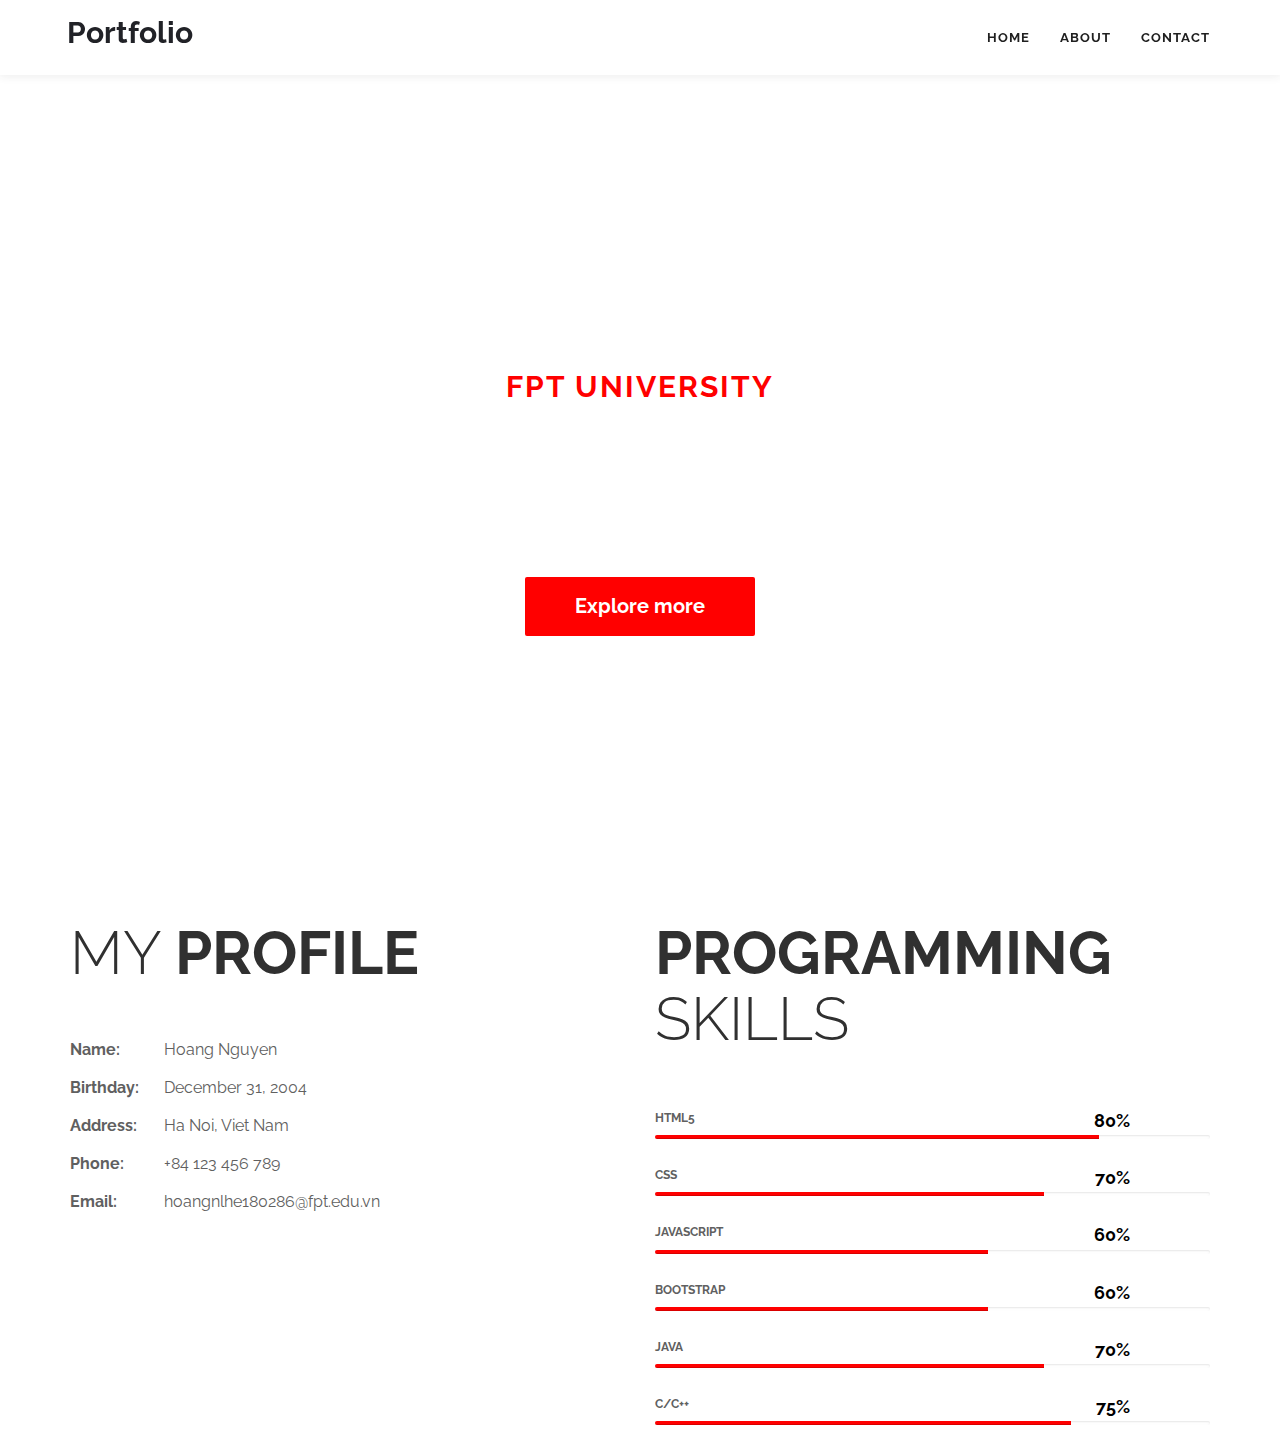
<file: index.html>
<!DOCTYPE html>
<html lang="en">

<head>
	<meta charset="utf-8">
	<meta http-equiv="X-UA-Compatible" content="IE=Edge">
	<meta name="viewport" content="width=device-width, initial-scale=1">
	<meta name="keywords" content="">
	<meta name="description" content="">
	<title>Portfolio_Demo</title>

	<link rel="icon" href="https://upload.wikimedia.org/wikipedia/commons/2/2f/Logo_fpt_university.jpg">
	<link rel="stylesheet" href="css/bootstrap.min.css">
	<link rel="stylesheet" href="css/font-awesome.min.css">
	<link rel="stylesheet" href="css/style.css">
	<link href='//fonts.googleapis.com/css?family=Raleway:400,300,600,700' rel='stylesheet' type='text/css'>

</head>

<body data-spy="scroll" data-target="#rock-navigation">
	<div class="navbar navbar-default bs-dos-nav navbar-fixed-top" role="navigation">
		<div class="container">

			<div class="navbar-header">
				<button class="navbar-toggle" data-toggle="collapse" data-target="#rock-navigation" aria-label="Toggle navigation">
					<span class="icon icon-bar"></span>
					<span class="icon icon-bar"></span>
					<span class="icon icon-bar"></span>
				</button>
				<a href="#home" class="navbar-brand">Portfolio</a>
			</div>
			<nav class="collapse navbar-collapse" id="rock-navigation">
				<ul class="nav navbar-nav navbar-right main-navigation text-uppercase">
					<li><a href="index.html" class="smoothScroll">Home</a></li>
					<li><a href="about.html" class="smoothScroll">About</a></li>
					<li><a href="contact.html" class="smoothScroll">Contact</a></li>
				</ul>
			</nav>

		</div>
	</div>

	<section id="home" class="templatemo-home">
		<div class="container">
			<div class="row">
				<div class="col-md-2 col-sm-1"></div>
				<div class="col-md-8 col-sm-10">
					<h1 class="tm-home-title"><strong>Hoang Nguyen</strong></h1>
					<h2 class="tm-home-subtitle">FPT University</h2>
					<p>I am a <strong>Second year Sofware Engineering Student</strong> at <strong>FPT
							University</strong>,
						<br>currently studying <strong>Web Developing</strong> Subject.
						<br>Hope you have a nice day!
					</p>
					<a href="#resume" class="btn btn-default smoothScroll tm-view-more-btn"> Explore more</a>
				</div>
				<div class="col-md-2 col-sm-1"></div>
			</div>
		</div>
	</section>

	<section id="resume" class="tm-padding-top-bottom-100">
		<div class="container">
			<div class="row">
				<div class="col-md-6 col-sm-6">
					<h2 class="title">My <strong>Profile</strong></h2>
					<p><span class="tm-info-label">Name: </span> Hoang Nguyen</p>
					<p><span class="tm-info-label">Birthday: </span> December 31, 2004</p>
					<p><span class="tm-info-label">Address: </span> Ha Noi, Viet Nam</p>
					<p><span class="tm-info-label">Phone: </span> +84 123 456 789</p>
					<p><span class="tm-info-label">Email: </span> hoangnlhe180286@fpt.edu.vn</p>
				</div>
				<div class="col-md-6 col-sm-6">
					<h2 class="title"><strong>Programming</strong> Skills</h2>

					<h4 class="tm-progress-label">HTML5 <small class="progress-percent-small">80%</small></h4>
					<div class="progress tm-progress">
						<div class="progress-bar progress-bar-danger" role="progressbar" aria-valuenow="90"
							aria-valuemin="0" aria-valuemax="100" style="width: 80%;"></div>
					</div>

					<h4 class="tm-progress-label">CSS <small class="progress-percent-small">70%</small></h4>
					<div class="progress tm-progress">
						<div class="progress-bar progress-bar-danger" role="progressbar" aria-valuenow="90"
							aria-valuemin="0" aria-valuemax="100" style="width: 70%;"></div>
					</div>

					<h4 class="tm-progress-label">Javascript <small class="progress-percent-small">60%</small></h4>
					<div class="progress tm-progress">
						<div class="progress-bar progress-bar-danger" role="progressbar" aria-valuenow="90"
							aria-valuemin="0" aria-valuemax="100" style="width: 60%;"></div>
					</div>

					<h4 class="tm-progress-label">Bootstrap <small class="progress-percent-small">60%</small></h4>
					<div class="progress tm-progress">
						<div class="progress-bar progress-bar-danger" role="progressbar" aria-valuenow="90"
							aria-valuemin="0" aria-valuemax="100" style="width: 60%;"></div>
					</div>

					<h4 class="tm-progress-label">Java <small class="progress-percent-small">70%</small></h4>
					<div class="progress tm-progress">
						<div class="progress-bar progress-bar-danger" role="progressbar" aria-valuenow="90"
							aria-valuemin="0" aria-valuemax="100" style="width: 70%;"></div>
					</div>

					<h4 class="tm-progress-label">C/C++ <small class="progress-percent-small">75%</small></h4>
					<div class="progress tm-progress">
						<div class="progress-bar progress-bar-danger" role="progressbar" aria-valuenow="90"
							aria-valuemin="0" aria-valuemax="100" style="width: 75%;"></div>
					</div>

				</div>
			</div>
		</div>
	</section>
	<!-- END -->

	<script src="js/jquery.js"></script>
	<script src="js/bootstrap.min.js"></script>
	<script src="js/smoothscroll.js"></script>
	<script src="js/jquery.nav.js"></script>
	<script src="js/isotope.js"></script>
	<script src="js/imagesloaded.min.js"></script>
	<script src="js/custom.js"></script>
</body>

</html>
</file>
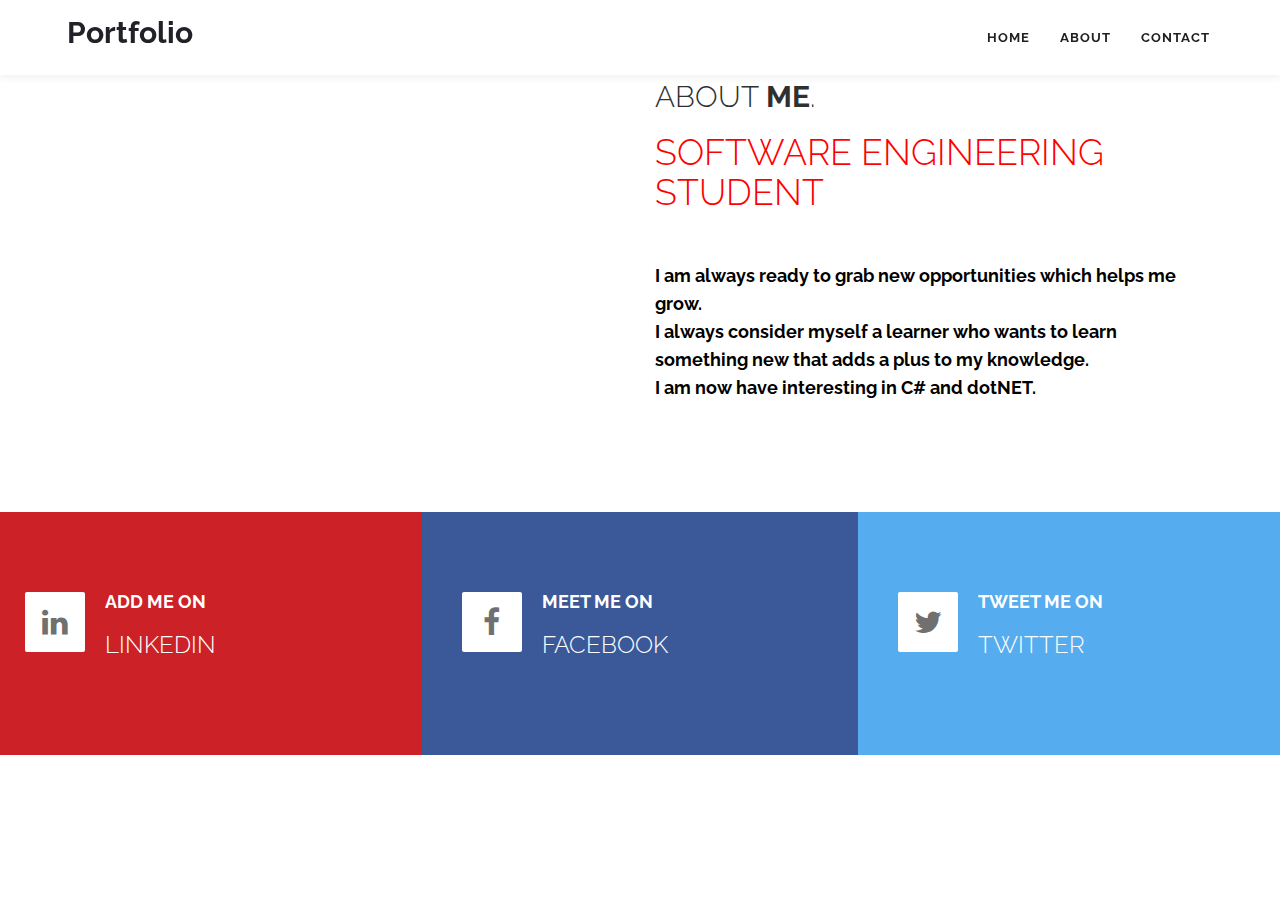
<file: about.html>
<!DOCTYPE html>
<html lang="en">

<head>
	<meta charset="utf-8">
	<meta http-equiv="X-UA-Compatible" content="IE=Edge">
	<meta name="viewport" content="width=device-width, initial-scale=1">
	<meta name="keywords" content="">
	<meta name="description" content="">
	<title>Portfolio_Demo</title>

	<link rel="icon" href="https://upload.wikimedia.org/wikipedia/commons/2/2f/Logo_fpt_university.jpg">
	<link rel="stylesheet" href="css/bootstrap.min.css">
	<link rel="stylesheet" href="css/font-awesome.min.css">
	<link rel="stylesheet" href="css/style.css">
	<link href='//fonts.googleapis.com/css?family=Raleway:400,300,600,700' rel='stylesheet' type='text/css'>

</head>

<body data-spy="scroll" data-target="#rock-navigation">
	<div class="navbar navbar-default bs-dos-nav navbar-fixed-top" role="navigation">
		<div class="container">

			<div class="navbar-header">
				<button class="navbar-toggle" data-toggle="collapse" data-target="#rock-navigation" aria-label="Toggle navigation">
					<span class="icon icon-bar"></span>
					<span class="icon icon-bar"></span>
					<span class="icon icon-bar"></span>
				</button>
				<a href="#home" class="navbar-brand">Portfolio</a>
			</div>
			<nav class="collapse navbar-collapse" id="rock-navigation">
				<ul class="nav navbar-nav navbar-right main-navigation text-uppercase">
					<li><a href="index.html" class="smoothScroll">Home</a></li>
					<li><a href="about.html" class="smoothScroll">About</a></li>
					<li><a href="contact.html" class="smoothScroll">Contact</a></li>
				</ul>
			</nav>

		</div>
	</div>

	<section id="about" class="tm-about">
		<div class="container">
			<div class="row">
				<div class="col-md-offset-6 col-md-6 col-sm-offset-6 col-sm-7">
					<div class="title">
						<h2>About <strong>me</strong>.</h2>
						<h1 class="tm-red-text">Software Engineering Student</h1>
					</div>
					<p class="tm-black-text">I am always ready to grab new opportunities which helps me grow.
						<br>I always consider myself a learner who wants to learn something new that adds a plus to my knowledge.
						<br>I am now have interesting in C# and dotNET.
				</div>
			</div>
		</div>
	</section>

	<section id="social" class="tm-social">
		<div class="container">
			<div class="row">

				<div class="col-md-4 col-sm-4 wow rotateInUpLeft" data-wow-delay="0.9s">
					<div class="media linkedin">
						<a href="#" onclick="coming_soon()">
							<div class="media-object pull-left">
								<i class="fa fa-linkedin"></i>
							</div>
							<div class="media-body">
								<h4 class="media-heading tm-social-title">Add me on</h4>
								<h3>LinkedIn</h3>
							</div>
						</a>
					</div>
				</div>

				<div class="col-md-4 col-sm-4 wow rotateInUpLeft" data-wow-delay="0.3s">
					<div class="media facebook">
						<a href="#" onclick="coming_soon()">
							<div class="media-object pull-left">
								<i class="fa fa-facebook"></i>
							</div>
							<div class="media-body">
								<h4 class="media-heading tm-social-title">Meet me on</h4>
								<h3>Facebook</h3>
							</div>
						</a>
					</div>
				</div>

				<div class="col-md-4 col-sm-4 wow rotateInUpLeft" data-wow-delay="0.6s">
					<div class="media twitter">
						<a href="#" onclick="coming_soon()">
							<div class="media-object pull-left">
								<i class="fa fa-twitter"></i>
							</div>
							<div class="media-body">
								<h4 class="media-heading tm-social-title">Tweet me on</h4>
								<h3>Twitter</h3>
							</div>
						</a>
					</div>
				</div>

			</div>
		</div>
	</section>
	<!-- END -->

	<script src="js/jquery.js"></script>
	<script src="js/bootstrap.min.js"></script>
	<script src="js/smoothscroll.js"></script>
	<script src="js/jquery.nav.js"></script>
	<script src="js/isotope.js"></script>
	<script src="js/imagesloaded.min.js"></script>
	<script src="js/custom.js"></script>
</body>

</html>
</file>
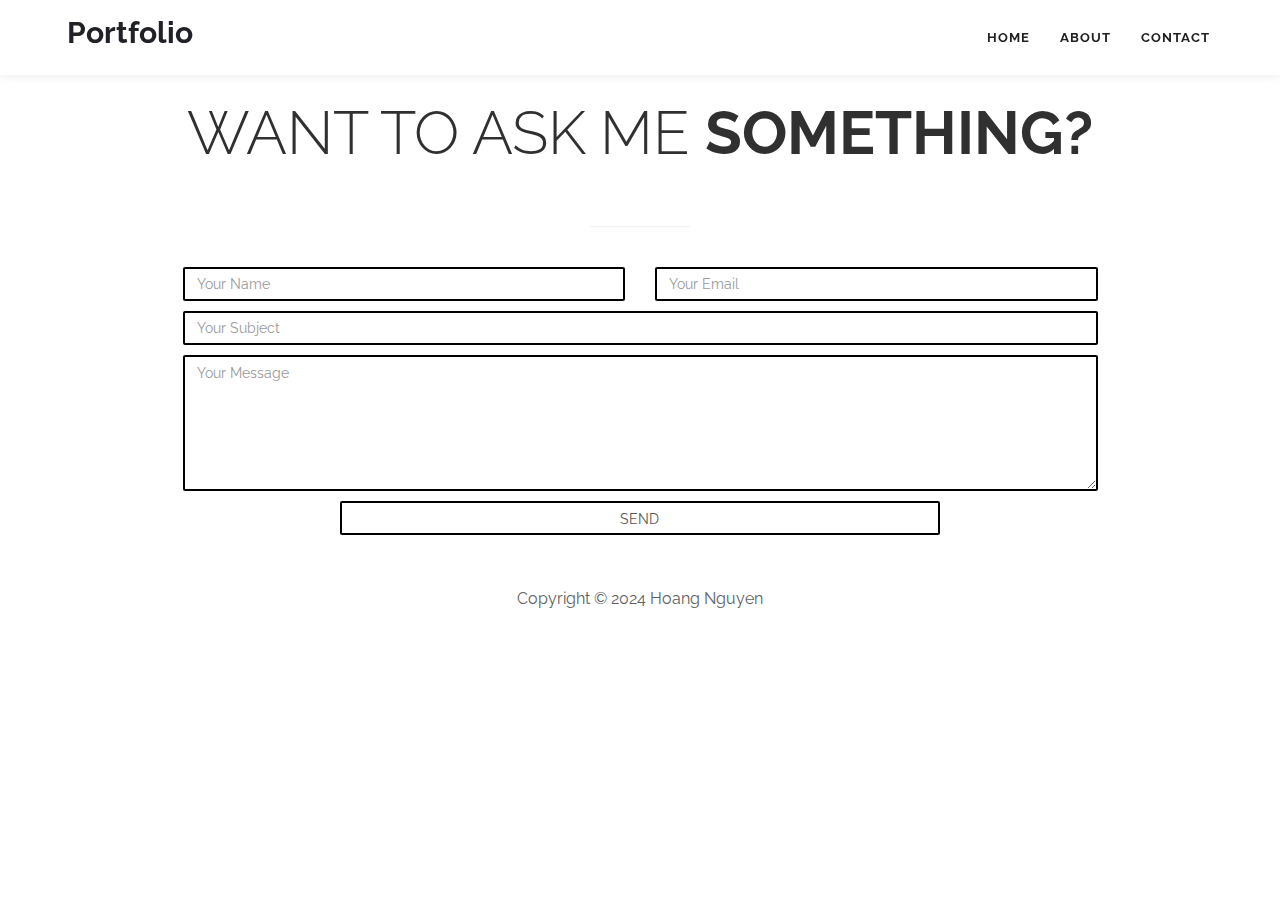
<file: contact.html>
<!DOCTYPE html>
<html lang="en">

<head>
	<meta charset="utf-8">
	<meta http-equiv="X-UA-Compatible" content="IE=Edge">
	<meta name="viewport" content="width=device-width, initial-scale=1">
	<meta name="keywords" content="">
	<meta name="description" content="">
	<title>Portfolio_Demo</title>

	<link rel="icon" href="https://upload.wikimedia.org/wikipedia/commons/2/2f/Logo_fpt_university.jpg">
	<link rel="stylesheet" href="css/bootstrap.min.css">
	<link rel="stylesheet" href="css/font-awesome.min.css">
	<link rel="stylesheet" href="css/style.css">
	<link href='//fonts.googleapis.com/css?family=Raleway:400,300,600,700' rel='stylesheet' type='text/css'>

</head>

<body data-spy="scroll" data-target="#rock-navigation">
	<div class="navbar navbar-default bs-dos-nav navbar-fixed-top" role="navigation">
		<div class="container">

			<div class="navbar-header">
				<button class="navbar-toggle" data-toggle="collapse" data-target="#rock-navigation" aria-label="Toggle navigation">
					<span class="icon icon-bar"></span>
					<span class="icon icon-bar"></span>
					<span class="icon icon-bar"></span>
				</button>
				<a href="#home" class="navbar-brand">Portfolio</a>
			</div>
			<nav class="collapse navbar-collapse" id="rock-navigation">
				<ul class="nav navbar-nav navbar-right main-navigation text-uppercase">
					<li><a href="index.html" class="smoothScroll">Home</a></li>
					<li><a href="about.html" class="smoothScroll">About</a></li>
					<li><a href="contact.html" class="smoothScroll">Contact</a></li>
				</ul>
			</nav>

		</div>
	</div>

	<section id="contact" class="tm-contact">
		<div class="container">
			<div class="row">
				<div class="col-md-12">
					<h2 class="title">Want to ask me <strong>something?</strong></h2>
					<hr>
				</div>
				<div class="col-md-1 col-sm-1"></div>
				<div class="col-md-10 col-sm-10">
					<form action="#" method="post">
						<div class="col-md-6 col-sm-6">
							<input class="form-control" type="text" placeholder="Your Name">
						</div>

						<div class="col-md-6 col-sm-6">
							<input class="form-control" type="email" placeholder="Your Email">
						</div>

						<div class="col-md-12 col-sm-12">
							<input class="form-control" type="text" placeholder="Your Subject">
							<textarea class="form-control" placeholder="Your Message" rows="6"></textarea>
						</div>

						<div class="col-md-offset-2 col-md-8 col-sm-offset-2 col-sm-8">
							<a href="index.html" class="form-control" type="submit" value="SEND MESSAGE">SEND</a>
						</div>

					</form>
				</div>

				<div class="col-md-1 col-sm-1"></div>
				<div class="col-md-12 col-sm-12">
					<p>Copyright &copy; 2024 Hoang Nguyen</p>
				</div>
			</div>
		</div>
	</section>
	<!-- END -->

	<script src="js/jquery.js"></script>
	<script src="js/bootstrap.min.js"></script>
	<script src="js/smoothscroll.js"></script>
	<script src="js/jquery.nav.js"></script>
	<script src="js/isotope.js"></script>
	<script src="js/imagesloaded.min.js"></script>
	<script src="js/custom.js"></script>
</body>

</html>
</file>
<file: css/style.css>
body {
  background: #ffffff;
  font-family: 'Raleway', sans-serif;
  font-size: 16px;
  color: #606060;
  position: relative;
}

html,
body {
  width: 100%;
  overflow-x: hidden;
}

h1,
h2,
h3 {
  font-weight: 300;
}

p {
  line-height: 28px;
}

hr {
  border-color: #f2f2f2;
  width: 100px;
  margin-bottom: 40px;
}

.title {
  color: #303030;
  font-size: 60px;
  padding-bottom: 40px;
  text-transform: uppercase;
}

.sticky-navigation {
  opacity: 0;
}

.navbar-default {
  background: #fff;
  border: none;
  -webkit-box-shadow: 0 2px 8px 0 rgba(50, 50, 50, 0.08);
  box-shadow: 0 2px 8px 0 rgba(50, 50, 50, 0.08);
  margin: 0;
  padding: 0;
}

.navbar-default .navbar-brand {
  color: #212227;
  font-weight: bold;
  font-size: 30px;
  line-height: 45px;
  padding: 10px 0 0 12px;
}

.navbar-default .navbar-nav li a {
  color: #202020;
  font-size: 13px;
  font-weight: bold;
  line-height: 45px;
  letter-spacing: 1px;
}

.navbar-default .navbar-nav li a:hover {
  color: #eb5424;
}

.navbar-default .navbar-nav>li>a:hover,
.navbar-default .navbar-nav>li>a:focus {
  color: #eb5424;
  background-color: transparent;
}

.navbar-default .navbar-nav>.active>a,
.navbar-default .navbar-nav>.active>a:hover,
.navbar-default .navbar-nav>.active>a:focus {
  color: #eb5424;
  background-color: transparent;
}

.navbar-default .navbar-toggle {
  border: none;
  padding-top: 10px;
}

.navbar-default .navbar-toggle .icon-bar {
  background: #eb5424;
  border-color: transparent;
}

.navbar-default .navbar-toggle:hover,
.navbar-default .navbar-toggle:focus {
  background-color: transparent
}

.templatemo-home {
  background: url('https://www.dice.com/binaries/medium/content/gallery/dice/insights/2022/09/shutterstock_2079730714.jpg');
  background-size: cover;
  background-attachment: fixed;
  background-position: bottom;
  color: #fff;
  display: -webkit-box;
  display: -webkit-flex;
  display: -ms-flexbox;
  display: flex;
  -webkit-box-align: center;
  -webkit-align-items: center;
  -ms-flex-align: center;
  align-items: center;
  text-align: center;
  height: 100vh;
  
  background-repeat: no-repeat;
  background-color: rgba(255, 255, 255, 0.5);
}

.tm-home-title,
.tm-home-subtitle {
  text-transform: uppercase;
}

.tm-home-title {
  font-size: 60px;
}

.tm-home-subtitle {
  color: #ff0000;
  font-weight: bold;
  padding-bottom: 40px;
  letter-spacing: 2px;
}

.tm-view-more-btn {
  background: #ff0000;
  color: #ffffff;
  border: none;
  font-weight: bold;
  border-radius: 2px;
  font-size: 20px;
  font-weight: 700;
  margin-top: 30px;
  padding: 15px 50px;
  -webkit-transition: all 0.6s ease-in;
  transition: all 0.6s ease-in;
}

.tm-view-more-btn:hover {
  background: #ffffff;
  color: #ff0000;
}

.tm-red-text {
  color: #ff0000;
}

.tm-black-text {
  color: #000;
}

.tm-info-label {
  font-weight: bold;
  display: inline-block;
  width: 90px;
}

.tm-progress {
  background: #fff;
  border-radius: 2px;
  height: 4px;
}

.progress-bar-danger {
  background: #ff0000;
}

.tm-progress-label {
  font-size: 12px;
  font-weight: bold;
  padding-top: 10px;
  text-transform: uppercase;
}

.progress-percent-small {
  display: block;
  float: right;
  padding-right: 80px;
  font-size: large;
  font-weight: bold;
  color: black;
}

.tm-about {
  background: url('https://upload.wikimedia.org/wikipedia/commons/6/67/Fpt02.jpg');
  background-size: cover;
  background-attachment: fixed;
  background-position: bottom;
  padding-top: 60px;
  padding-bottom: 100px;
}

.tm-social {
  text-transform: uppercase;
}

.tm-social .container {
  width: 100%;
  padding: 0;
  margin: 0;
}

.tm-social .col-md-4 {
  padding: 0;
  margin: 0;
}

.facebook:hover,
.twitter:hover,
.linkedin:hover {
  background: #202020;
}

.facebook {
  background: #3b5998;
}

.twitter {
  background: #55acee;
}

.linkedin {
  background: #cc2127;
}

.tm-about p{
  font-size: large;
  font-weight: bold;
}

.media {
  padding: 80px 40px 80px 40px;
  -webkit-transition: all 0.6s ease-in;
  transition: all 0.6s ease-in;
}

.tm-social a {
  color: #ffffff;
  display: inline-block;
  text-decoration: none;
}

.tm-social .media .fa {
  background: #ffffff;
  border-radius: 2px;
  color: #707070;
  font-size: 30px;
  width: 60px;
  height: 60px;
  line-height: 60px;
  text-align: center;
  margin-right: 20px;
}

.tm-social-title {
  font-family: 'Raleway', sans-serif;
  font-weight: bold;
}

.tm-contact {
  text-align: center;
  padding-top: 80px;
  padding-bottom: 40px;
}

.form-control {
  background: transparent;
  border: 2px solid #000;
  border-radius: 2px;
  -webkit-box-shadow: none;
  box-shadow: none;
  margin-bottom: 10px;
  -webkit-transition: all 0.6s ease-in;
  transition: all 0.6s ease-in;
}

.form-control:focus,
.form-control:hover {
  background: #202020;
  color: #fff000;
}

input {
  height: 50px;
}

.tm-contact p {
  padding-top: 40px;
}

@media screen and (max-device-width: 1024px) {
  .templatemo-home {
    background-attachment: scroll;
  }
}

/* START MEDIA 980 */
@media screen and (max-width:980px) {
  .portfolio-overlay {
    padding-top: 10px;
  }
}

/* END MEDIA 980 */

@media screen and (max-width: 767px) {
  .tm-home-title {
    font-size: 40px;
  }
}

/* START MEDIA 360 */
@media screen and (max-width:360px) {
  .navbar-default .navbar-brand {
    padding-top: 2px;
  }
}

/* END MEDIA 360 */
</file>
